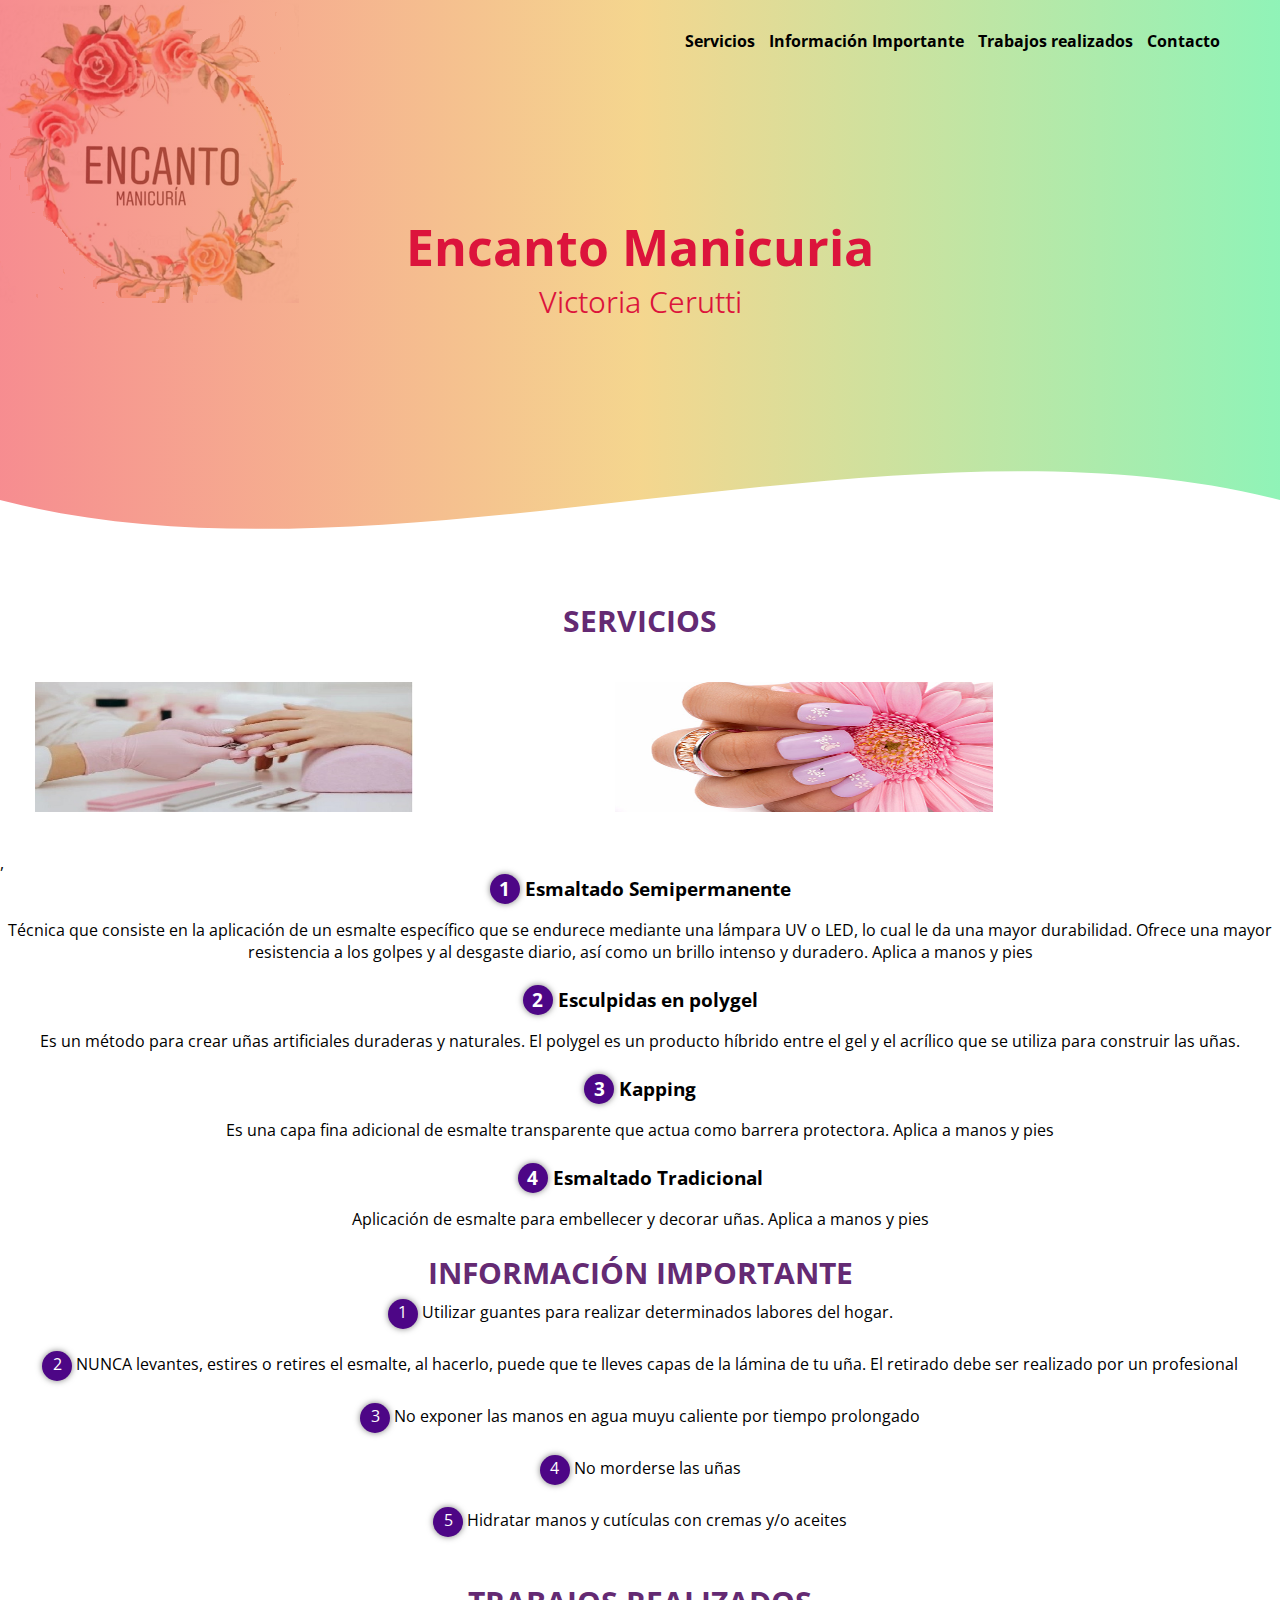
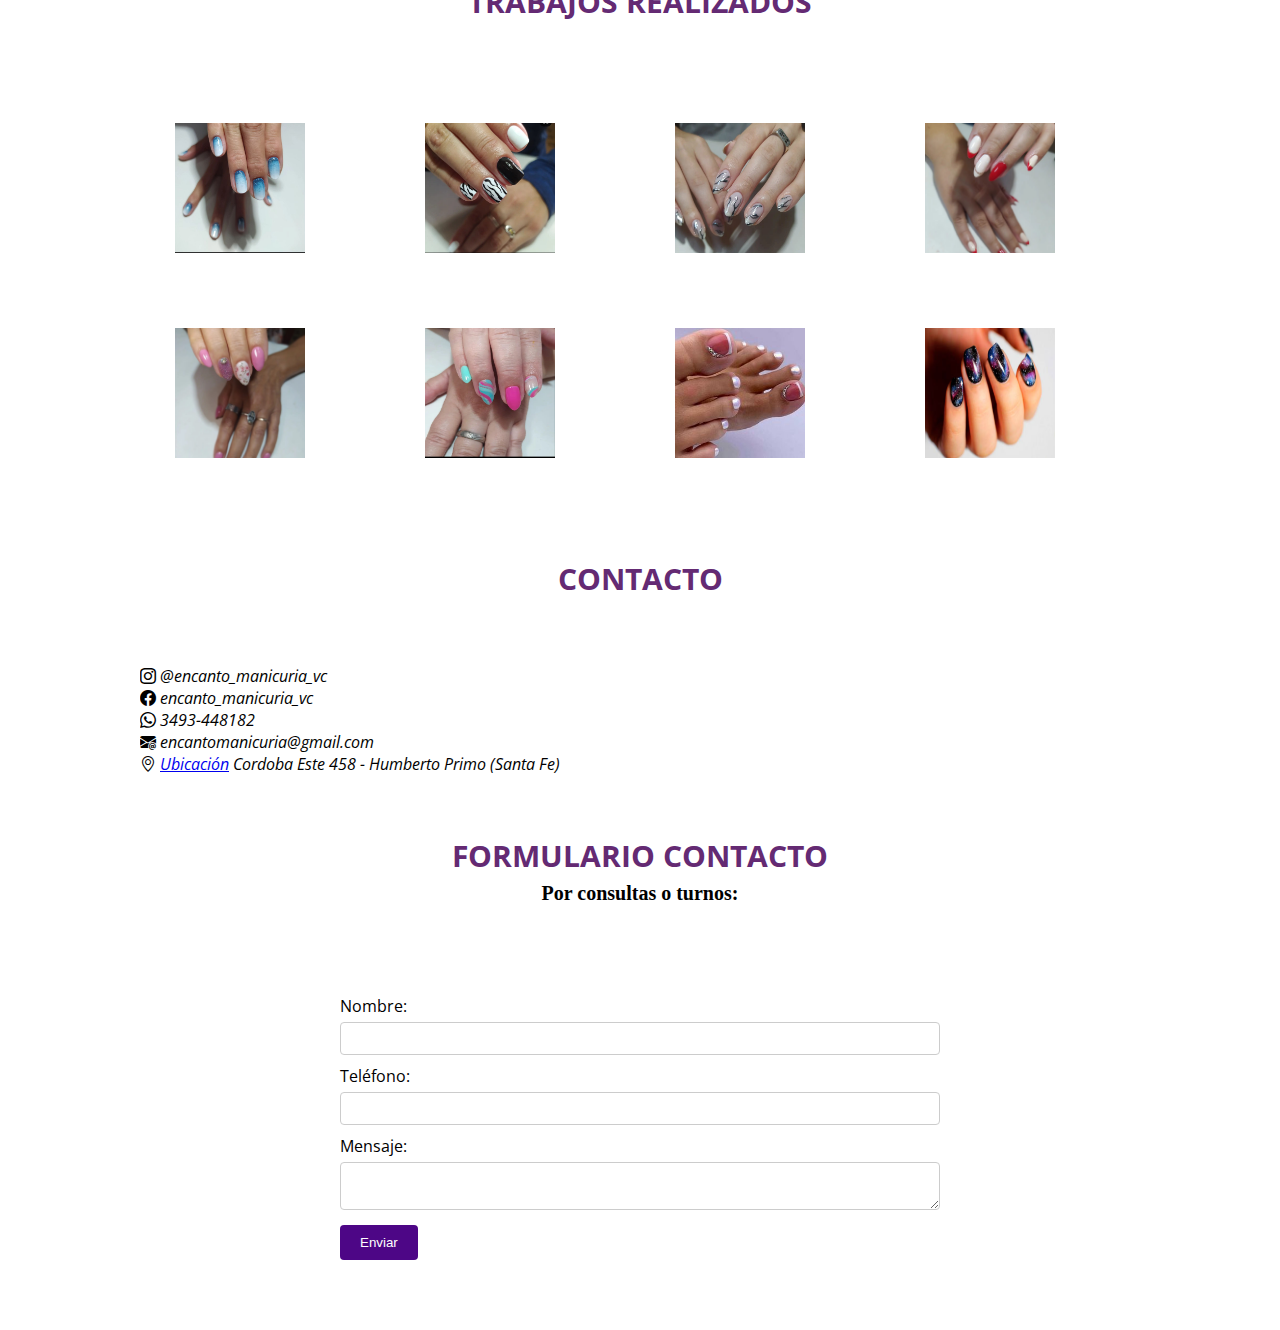
<file: index.html>
<!DOCTYPE html>
<html lang="es">
<head>
    <meta charset="UTF-8">
    <meta name="viewport" content="width=device-width, initial-scale=1.0">
    <title>Encanto Manicuria</title>
    <link rel="shortcut icon" href="Imagenes/logo.jpg">
    <link rel="stylesheet" href="estilos.css">
    <link rel="preconnect" href="https://fonts.googleapis.com">
    <link rel="preconnect" href="https://fonts.gstatic.com" crossorigin>
    <link href="https://fonts.googleapis.com/css2?family=Open+Sans:ital,wght@0,300..800;1,300..800&display=swap" rel="stylesheet">
    <link rel="stylesheet" href="https://cdn.jsdelivr.net/npm/bootstrap-icons@1.11.3/font/bootstrap-icons.min.css">
</head>
<body>
    <header>
        <nav>
            <a href="#Servicios">Servicios</a>
            <a href="#Informacion-Importante">Información Importante</a>
            <a href="#Trabajos-Realizados">Trabajos realizados</a>
            <a href="#Contacto">Contacto</a>
        </nav>
        <section class="textos-header">
        <h1>Encanto Manicuria</h1>
        <h2>Victoria Cerutti</h2>
        </section>
        <div class="wave" style="height: 150px; overflow: hidden;" ><svg viewBox="0 0 500 150" preserveAspectRatio="none" style="height: 100%; width: 100%;"><path d="M0.00,49.98 C149.99,150.00 349.20,-49.98 500.00,49.98 L500.00,150.00 L0.00,150.00 Z" style="stroke: none; fill: #fff;"></path></svg></div>
    </header>
    <main>
        <section class="contenedor-servicios" id="Servicios">
            <h2 class="titulo">SERVICIOS</h2>
            <div class="contenedor-servicios"></div>
          <img src="Imagenes/servicio.jpg" alt="" class="imagen-servicio"> 
          <img src="Imagenes/uñas.jpg" alt=""class="imagen-servicio"> <br>, <br>
          <div class="contenido-texto">
         <h3><span>1</span> Esmaltado Semipermanente</h3>
         <p>Técnica que consiste en la aplicación de un esmalte específico que se endurece mediante una lámpara UV o LED, lo cual le da una mayor durabilidad. Ofrece una mayor resistencia a los golpes y al desgaste diario, así como un brillo intenso y duradero. Aplica a manos y pies</p> <br>
         <h3><span>2</span> Esculpidas en polygel</h3>
         <p>Es un método para crear uñas artificiales duraderas y naturales. El polygel es un producto híbrido entre el gel y el acrílico que se utiliza para construir las uñas.</p> <br>
         <h3><span>3</span> Kapping</h3>
         <p>Es una capa fina adicional de esmalte transparente que actua como barrera protectora. Aplica a manos y pies</p> <br>
         <h3><span>4</span> Esmaltado Tradicional</h3>
         <p>Aplicación de esmalte para embellecer y decorar uñas. Aplica a manos y pies</p> <br>
          </div>
              </section>
                    <section class="Informacion" id="Informacion-Importante">
                <h2 class="titulo">INFORMACIÓN IMPORTANTE</h2>
                <div class="tips">
                <ul><span>1</span> Utilizar guantes para realizar determinados labores del hogar.</ul> <br>
                <ul><span>2</span> NUNCA levantes, estires o retires el esmalte, al hacerlo, puede que te lleves capas de la lámina de tu uña. El retirado debe ser realizado por un profesional</ul> <br>
                <ul><span>3</span> No exponer las manos en agua muyu caliente por tiempo prolongado</ul> <br>
                <ul><span>4</span> No morderse las uñas</ul> <br>
                <ul><span>5</span> Hidratar manos y cutículas con cremas y/o aceites</ul> <br> <br>
                        </div>
        </section>
        <section class="trabajos" id="Trabajos-Realizados">
            <h2 class="titulo">TRABAJOS REALIZADOS</h2>
            <div class="contenedor">      
            <article class="trabajos-columna">
                <img src="Imagenes/imagen1.jpg" alt="">
            </article>
            <article class="trabajos-columna">
                <img src="Imagenes/imagen2.jpg" alt="">
            </article>
            <article class="trabajos-columna">
                <img src="Imagenes/imagen3.jpg" alt="">
            </article>      
            <article class="trabajos-columna">
                <img src="Imagenes/imagen4.jpg" alt="">
            </article>
            <article class="trabajos-columna">
                <img src="Imagenes/imagen5.jpg" alt="">
            </article>
            <article class="trabajos-columna">
                <img src="Imagenes/imagen6.jpg" alt="">
            </article>
            <article class="trabajos-columna">
                <img src="Imagenes/imagen7.jpg" alt="">
            </article>
            <article class="trabajos-columna">
                <img src="Imagenes/imagen8.jpg" alt="">
            </article>
    </div>
    </section>
        
        <section class="Contacto" id="Contacto">
            <h2 class="titulo">CONTACTO</h2>
            <div class="contenedor">
            <div class="iconos"></div>
            <i class="bi bi-instagram"> @encanto_manicuria_vc</i> <br>
            <i class="bi bi-facebook"> encanto_manicuria_vc</i> <br>
            <i class="bi bi-whatsapp"> 3493-448182</i> <br> 
            <i class="bi bi-envelope-at-fill"> encantomanicuria@gmail.com</i> <br>
            <i class="bi bi-geo-alt"> <a href="mapa.html" target="_blank">Ubicación</a> Cordoba Este 458 - Humberto Primo (Santa Fe)</i> 
            </div>
        </section>

        <section class="Formulario">
            <h2 class="titulo">FORMULARIO CONTACTO</h2>
            <h4>Por consultas o turnos:</h4>
            <div class="container_formulario">
                <form action="https://formsubmit.co/yanigonella@gmail.com" method="POST">
                <label for="nombre">Nombre:</label> <input type="text" id="nombre" name="nombre" required> 
                <label for="telefono">Teléfono:</label> <input type="telefono" id="telefono" name="telefono" required>
                <label for="mensaje">Mensaje:</label> <textarea id="mensaje" name="mensaje" required></textarea>
                <button type="submit">Enviar</button>
                </form>
                </div>
        </section>
    </main>
</body>
</html>
</file>
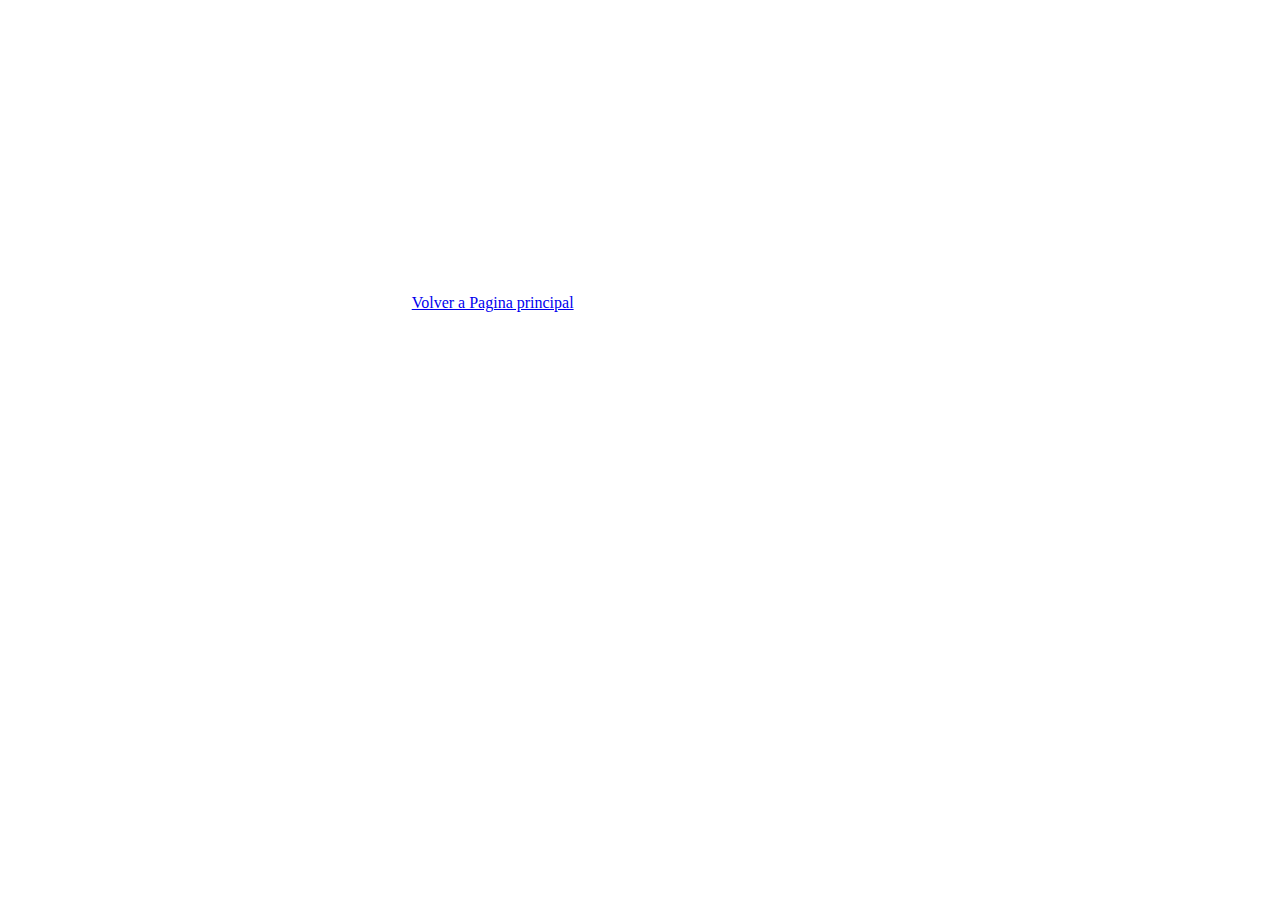
<file: mapa.html>
<!DOCTYPE html>
<html lang="es">
<head>
    <meta charset="UTF-8">
    <meta name="viewport" content="width=device-width, initial-scale=1.0">
    <title>UBICACIÓN</title>
    </head>
<body>
    <iframe src="https://www.google.com/maps/embed?pb=!1m18!1m12!1m3!1d3424.628000077879!2d-61.34936722508512!3d-30.86908847000639!2m3!1f0!2f0!3f0!3m2!1i1024!2i768!4f13.1!3m3!1m2!1s0x94355894e361c89d%3A0x5731352ff1cc3f7e!2sC%C3%B3rdoba%2C%20Humberto%20I%2C%20Santa%20Fe!5e0!3m2!1ses!2sar!4v1715435219744!5m2!1ses!2sar" width="400" height="300" style="border:0;" allowfullscreen="" loading="lazy" referrerpolicy="no-referrer-when-downgrade"></iframe>
    <a href="Index.html">Volver a Pagina principal</a>
</body>
</html>
</file>
<file: estilos.css>
* {
    margin: 0;
    padding: 0;
    box-sizing: border-box;
}

body {
    font-family: 'open sans'
}

.contenedor {
    padding: 60px 0;
    width: 90%;
    max-width: 1000px;
    margin: auto;
    overflow: hidden;
}

.titulo {
    color: #642a73;
    font-size: 30px;
    text-align: center;
    margin-bottom: 6px;
}


/*header*/
header {
    width: 100%;
    height: 600px;
    background: #C6FFDD;  /* fallback for old browsers */
    background: -webkit-linear-gradient(to right, #f7797d, #FBD786, #C6FFDD);  /* Chrome 10-25, Safari 5.1-6 */
    background: linear-gradient(to right, hsla(358, 86%, 60%, 0.603), hsla(42, 83%, 60%, 0.603), hsla(144, 81%, 60%, 0.603)), url(Imagenes/logo.jpg); /* W3C, IE 10+/ Edge, Firefox 16+, Chrome 26+, Opera 12+, Safari 7+ */
    background-repeat: no-repeat;    
    position: relative;
}
nav {
    text-align: right;
    padding: 30px 50px 0 0;
}

nav > a{
    color: black;
    font-weight: 300;
    text-decoration: double;
    margin-right: 10px;
    font-weight: bold;
}

nav > a:hover{
text-decoration: underline;
}

header .textos-header {
    display: flex;
    height: 430px;
    width: 100%;
    align-items: center;
    justify-content: center;
    flex-direction: column;
    text-align: center;
}

.textos-header h1{
    font-size: 50px;
    color: crimson;
}

.textos-header h2 {
    font-size: 30px;
    font-weight: 350;
    color: crimson;
}

.wave {
    position: absolute;
    bottom: 0;
    width: 100%;
}

.contenedor-servicios
{
    justify-content: space-evenly;
}

.imagen-servicio {
    width: 35%;
    margin-right: 10%;

}

.contenedor-servicios .contenido-texto {
    text-align: center;
}

.contenido-texto h3 {
    margin-bottom: 15px;
    
}

.contenido-texto h3 span {
    background: #4d0686;
    color: #fff;
    border-radius: 50%;
    display: inline-block;
    text-align: center;
    width: 30px;
    height: 30px;
    padding: 2px;
    box-shadow: 0 0 6px 0 rgba(0, 0, 0, .5);
}

.tips ul span {
    background: #4d0686;
    color: #fff;
    border-radius: 50%;
    display: inline-block;
    text-align: center;
    width: 30px;
    height: 30px;
    padding: 2px;
    box-shadow: 0 0 6px 0 rgba(0, 0, 0, .5);
}

.tips ul {
    text-align: center
}

.contenedor {
    width: 100%;
    margin: auto;
}

img {
    padding: 35px;
    width: 75%;
    height: 200px;
    width: 200px;
}

.trabajos_columna {
    margin: 5px;
}

.trabajos .contenedor {
    display: grid;
}

@media (min-width:1024px) {
    .trabajos .contenedor {
        grid-template-columns: repeat(4,25%);
    }
}

.iconos .img {
    width: 40px;
    height: 40px;
}

h4 
    {
        color: black;
        font-size: 20px;
        text-align: center;
        margin-bottom: 6px;
        font-family: cursive;
    }

.container_formulario {
        width: 50%;
        margin: 50px auto;
        padding: 20px;
        border-radius: 5px;
        }

        form {
        margin-top: 20px;
    }
        
        
label {
        display: block;
        margin-bottom: 5px;
        }
        
        
input, textarea {
        width: 100%;
        padding: 8px;
        margin-bottom: 10px;
        border: 1px solid #ccc;
        border-radius: 4px;
        }

button {
            background-color:#4d0686;
            color: white;
            padding: 10px 20px; 
            border: none;
            border-radius: 4px;
            cursor: pointer;
        }
        
        
button:hover {
            background-color:silver;
        }
</file>
